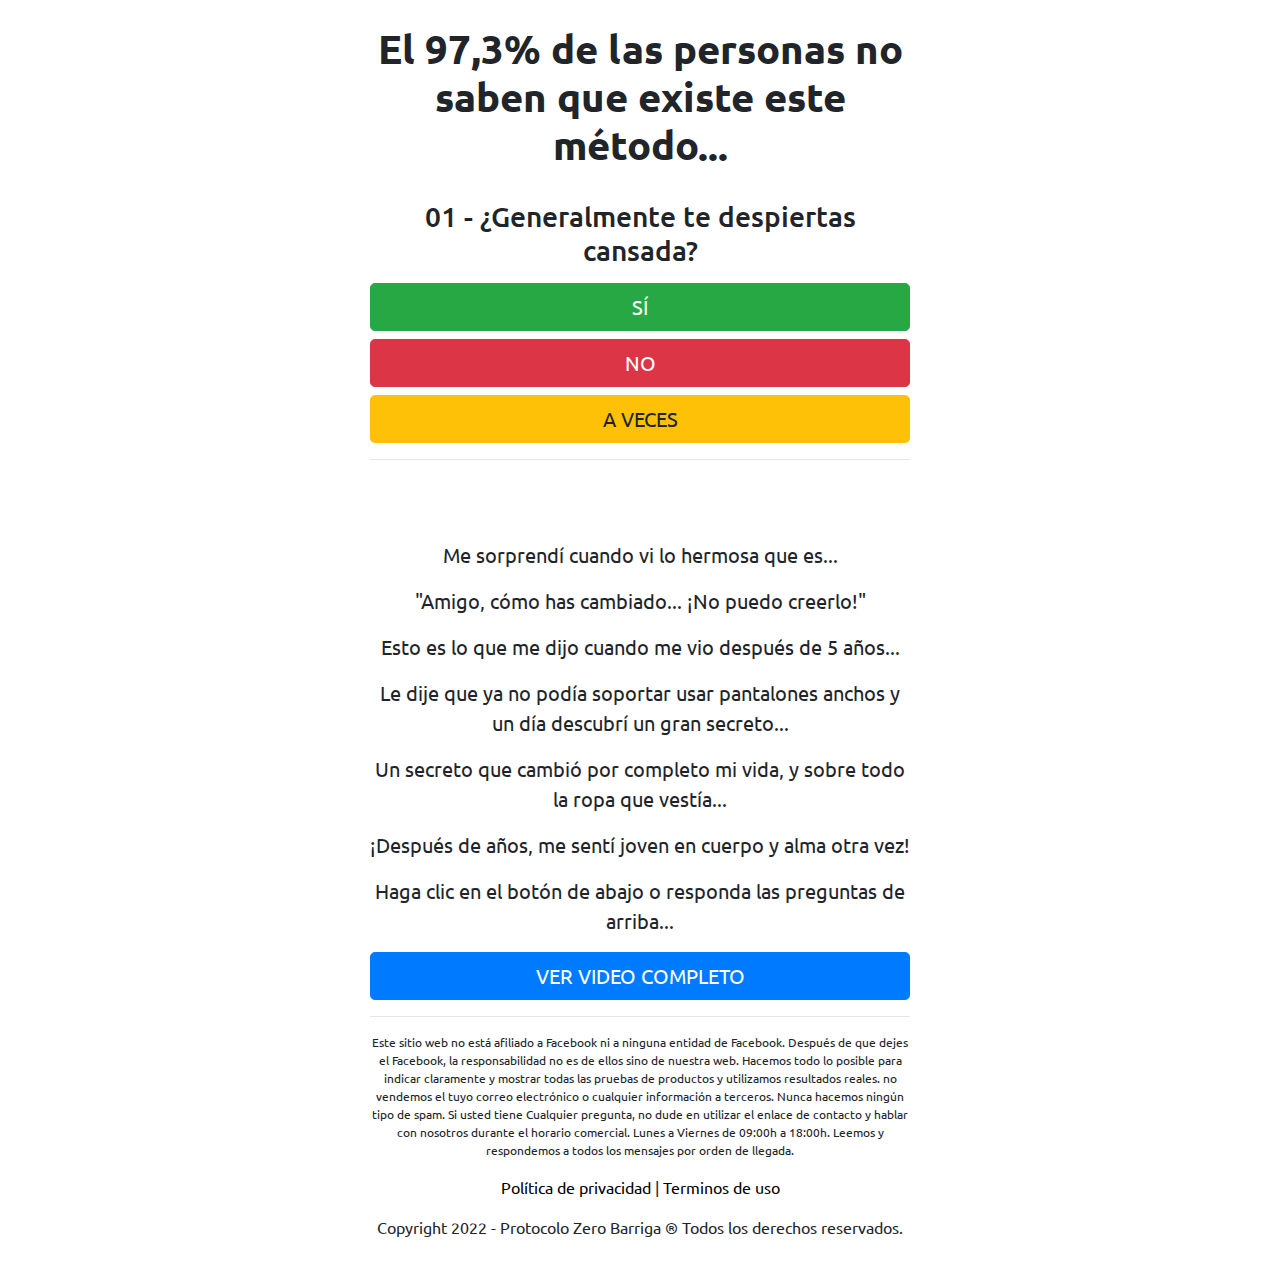
<file: quiz2/index.html>
<!DOCTYPE html>
<html lang="pt-br">
  <head>
    
   <!-- Pixel AddToCart  -->
    <script>
  !function(f,b,e,v,n,t,s)
  {if(f.fbq)return;n=f.fbq=function(){n.callMethod?
  n.callMethod.apply(n,arguments):n.queue.push(arguments)};
  if(!f._fbq)f._fbq=n;n.push=n;n.loaded=!0;n.version='2.0';
  n.queue=[];t=b.createElement(e);t.async=!0;
  t.src=v;s=b.getElementsByTagName(e)[0];
  s.parentNode.insertBefore(t,s)}(window, document,'script',
  'https://connect.facebook.net/en_US/fbevents.js');
  fbq('init', '5680145632044002');
  fbq('track', 'AddToCart');
</script>
<noscript><img height="1" width="1" style="display:none"
  src="https://www.facebook.com/tr?id=5680145632044002&ev=AddToCart&noscript=1"
/></noscript>
    
    <!-- End Pixel AddToCart -->

    
                                   <!-- Verificar domínio -->

<meta name="facebook-domain-verification" content="ynvs0zcqlfuekuaza7vo7zlp75knta" />
    
    
    
    <meta charset="utf-8">
    <meta name="viewport" content="width=device-width, initial-scale=1, shrink-to-fit=no">
    <link rel="stylesheet" href="https://stackpath.bootstrapcdn.com/bootstrap/4.1.3/css/bootstrap.min.css">
    <link rel="stylesheet" href="https://fonts.googleapis.com/css2?family=Ubuntu&display=swap">
    <link rel="shortcut icon" href="https://queimade3semanas.com/files/favicon.ico">
    <title>Quiz Protocolo Cero Vientre</title>
    <style>
      body {
        font-family: 'Ubuntu', sans-serif;
      }
      h1 {
        font-weight: bold;
      }
      nav {
        background-color: #BF0A0A;
      }
      span {
        font-weight: bold;
        color: white;
      }
      .smal {
        font-size: 12px;
      }
      .cpi {
        font-size: 20px;
      }
      .hide {
        display: none;
      }
    </style>
  </head>
  <body>

    <div class="container py-4">
      <div class="row justify-content-center">
        <div class="col-lg-6 text-center">
          <h1>El 97,3% de las personas no saben que existe este método...</h1>
          <div id="p1">
          	<br/> 
            <h3>01 - ¿Generalmente te despiertas cansada?</h3>
            <button onclick="next2()" class="btn btn-success btn-lg btn-block mt-3">SÍ</button>
            <button onclick="next2()" class="btn btn-danger btn-lg btn-block">NO</button>
            <button onclick="next2()" class="btn btn-warning btn-lg btn-block">A VECES</button>
          </div>
          <div id="p2" class="hide">
            <h3>02 - ¿Quieres Volver a Sentirte Bien?</h3>
            <button onclick="next3()" class="btn btn-success btn-lg btn-block mt-3">SÍ</button>
            <button onclick="next3()" class="btn btn-danger btn-lg btn-block">NO</button>
            <button onclick="next3()" class="btn btn-warning btn-lg btn-block">NO SÉ</button>
          </div>
           <div id="p3" class="hide">
            <h3>03 - En la página siguiente, mostraré un video limitado a unas pocas personas mirando al mismo tiempo... ¿Lo verás hasta el final?</h3>
            <button onclick="next4()" class="btn btn-success btn-lg btn-block mt-3">SÍ</button>
            <button onclick="next4()" class="btn btn-danger btn-lg btn-block">NO</button>
            <button onclick="next4()" class="btn btn-warning btn-lg btn-block">YA TRABAJÉ</button>
          </div>
          <hr>
          <br/>
          <br/>
          <div id="copy" class="mt-3">
            <p class="cpi">Me sorprendí cuando vi lo hermosa que es...</p>
            <p class="cpi">"Amigo, cómo has cambiado... ¡No puedo creerlo!"</p>
            <p class="cpi">Esto es lo que me dijo cuando me vio después de 5 años...</p>
            <p class="cpi">Le dije que ya no podía soportar usar pantalones anchos y un día descubrí un gran secreto...</p>
            <p class="cpi">Un secreto que cambió por completo mi vida, y sobre todo la ropa que vestía...</p>
            <p class="cpi">¡Después de años, me sentí joven en cuerpo y alma otra vez!</p>
            <p class="cpi">Haga clic en el botón de abajo o responda las preguntas de arriba...</p>
            <button onclick="next4()" class="btn btn-primary btn-lg btn-block">VER VIDEO COMPLETO</button>
          </div>
          <hr>
          <p class="mt-3 smal">Este sitio web no está afiliado a Facebook ni a ninguna entidad de Facebook.</b> Después de que dejes el
           Facebook, la responsabilidad no es de ellos sino de nuestra web. Hacemos todo lo posible para indicar
           claramente y mostrar todas las pruebas de productos y utilizamos resultados reales. no vendemos el tuyo
           correo electrónico o cualquier información a terceros. Nunca hacemos ningún tipo de spam. Si usted tiene
           Cualquier pregunta, no dude en utilizar el enlace de contacto y hablar con nosotros durante el horario comercial.
           Lunes a Viernes de 09:00h a 18:00h. Leemos y respondemos a todos los mensajes por orden de llegada.</p>
          <p><a href="https://protocolozerobarriga.com/privacidade" style="color: black;">Política de privacidad</a> | <a href="https://protocolozerobarriga.com/termos" style="color: black;">Terminos de uso</a></p>
          <p>Copyright 2022 - Protocolo Zero Barriga ® Todos los derechos reservados.</p>
        </div>
      </div>
    </div>
    <script>
      function next2() {
        document.getElementById("p1").classList.add("hide")
        document.getElementById("p2").classList.remove("hide")
      }
      function next3() {
        document.getElementById("p2").classList.add("hide")
        document.getElementById("p3").classList.remove("hide")
      }
      function next4() {
        location.href="https://protocolo-vientre-cero.store/" // SEU LINK AQUI
      }
    </script>
    <script src="https://code.jquery.com/jquery-3.3.1.slim.min.js"></script>
    <script src="https://cdnjs.cloudflare.com/ajax/libs/popper.js/1.14.3/umd/popper.min.js"></script>
    <script src="https://stackpath.bootstrapcdn.com/bootstrap/4.1.3/js/bootstrap.min.js"></script>
  </body>
</html>
</file>
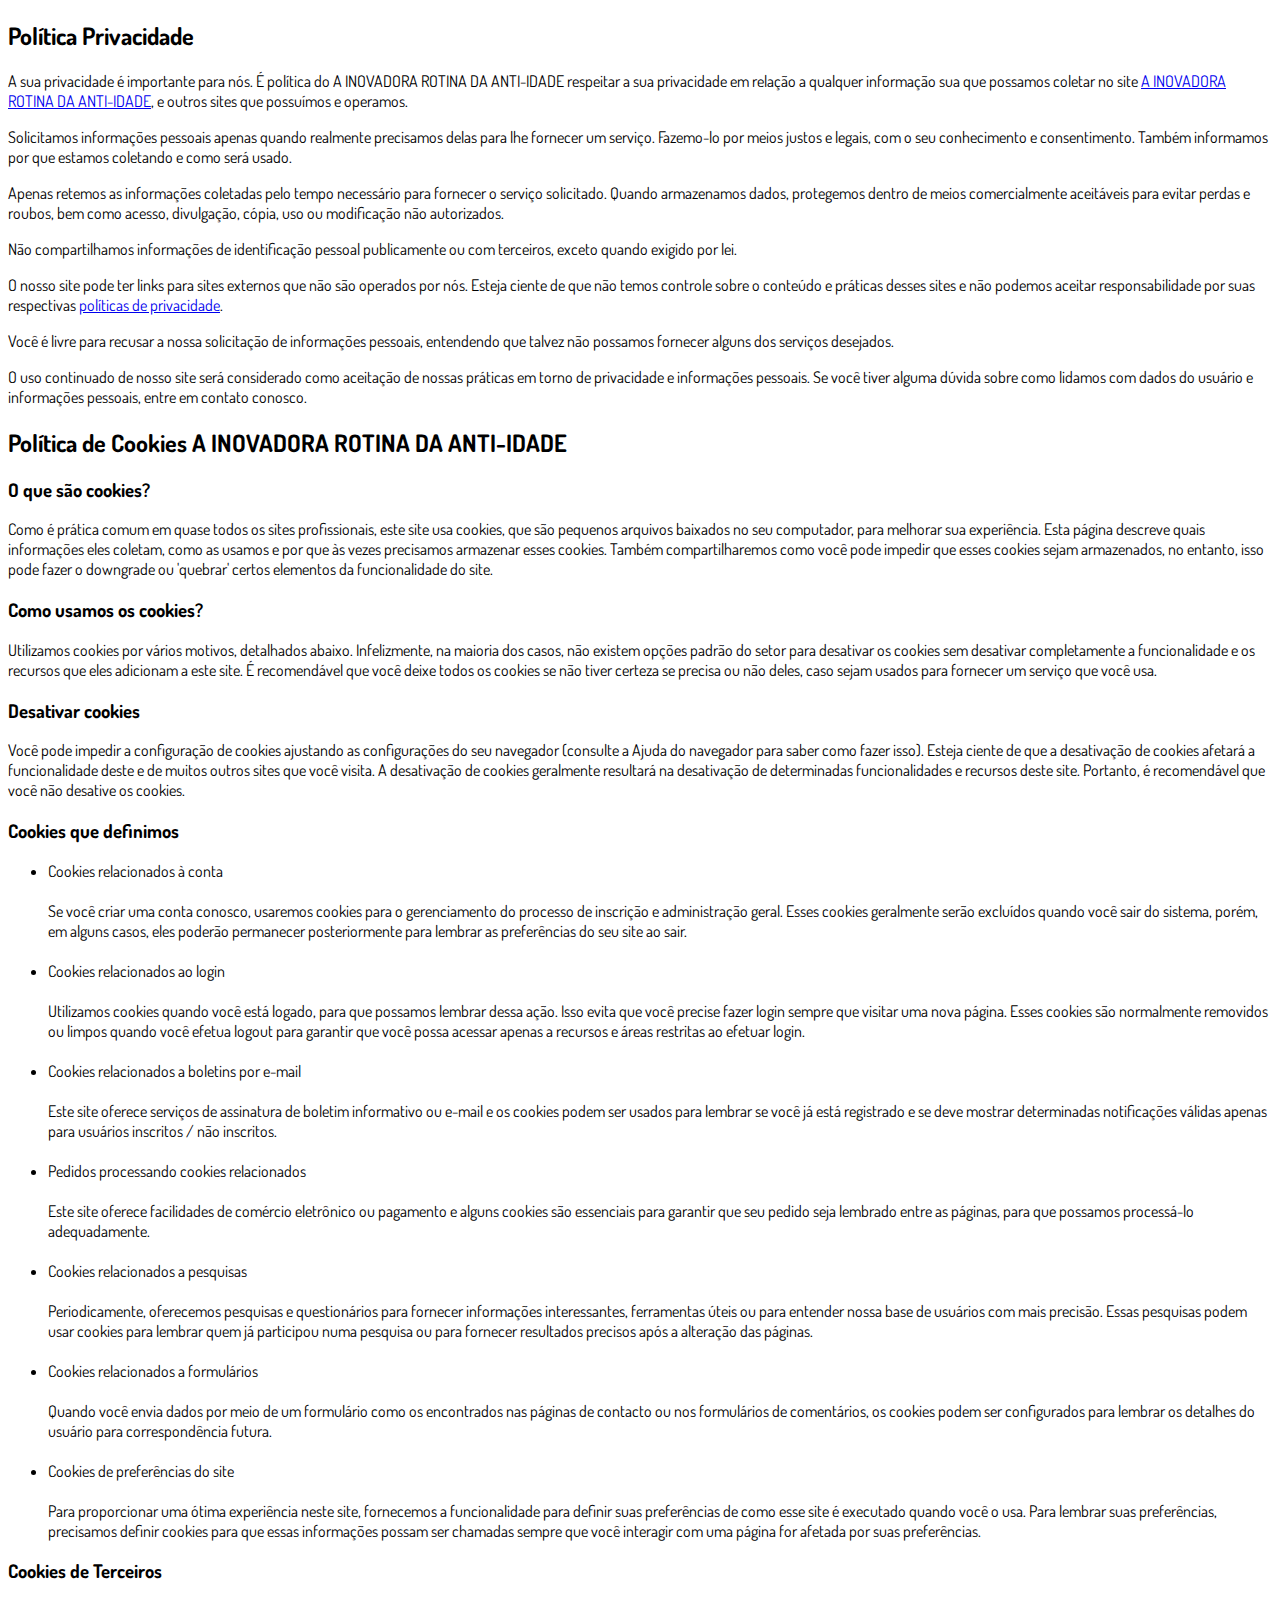
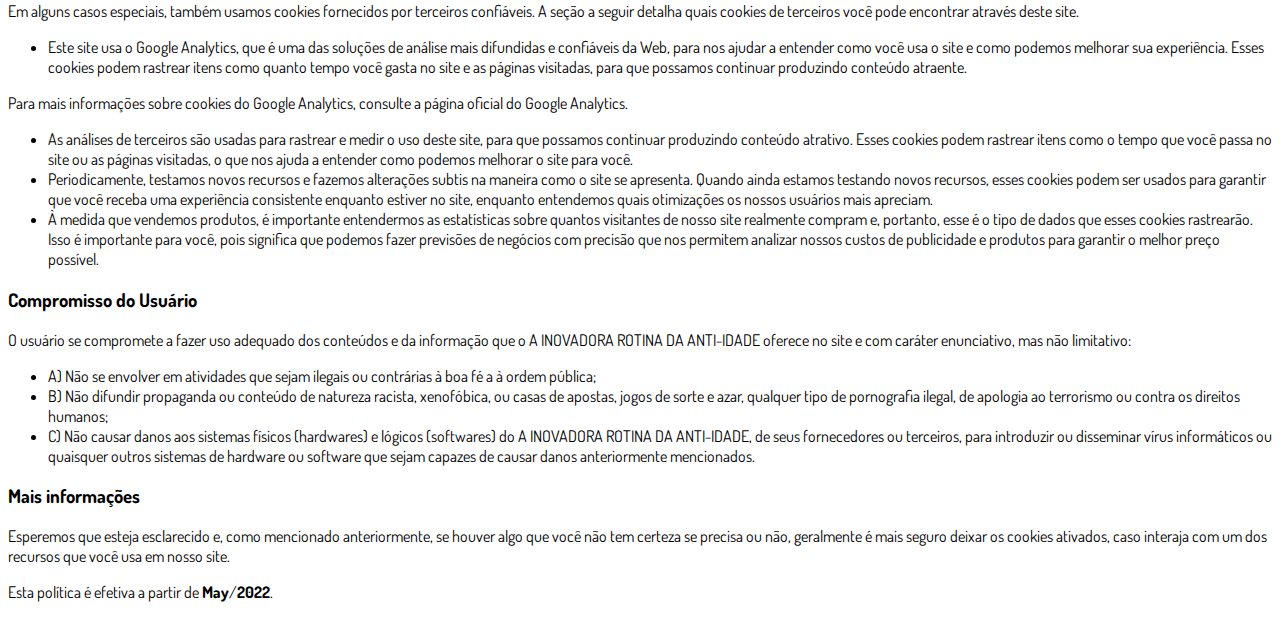
<file: privacidade.html>
<!DOCTYPE html>
<html lang="pt-br">
  <head>
    <meta charset="utf-8">
    <meta name="viewport" content="width=device-width, initial-scale=1, shrink-to-fit=no">

    <link rel="stylesheet" href="https://stackpath.bootstrapcdn.com/bootstrap/4.1.3/css/bootstrap.min.css" integrity="sha384-MCw98/SFnGE8fJT3GXwEOngsV7Zt27NXFoaoApmYm81iuXoPkFOJwJ8ERdknLPMO" crossorigin="anonymous">

    <link rel="preconnect" href="https://fonts.googleapis.com">
    <link rel="preconnect" href="https://fonts.gstatic.com" crossorigin>
    <link href="https://fonts.googleapis.com/css2?family=Dosis:wght@200;300;400;500;600;700;800&display=swap" rel="stylesheet">
    
    <!-- Ícone da Página -->
    <link rel="shortcut icon" type="image/jpg" href="./assets/img/favicon.png">

    <!-- Título da Página -->
    <title>Política de Privacidade | Protocolo Zero Barriga</title>
    
    <style type="text/css">
      body {
        font-family: 'Dosis', sans-serif;
      }
    </style>

  </head>
  <body>
    
    <div class="container py-5">
      <div class="row justify-content-center">
        <div class="col-lg-8">
          <h2>Política Privacidade</h2> <p>A sua privacidade é importante para nós. É política do A INOVADORA ROTINA DA ANTI-IDADE respeitar a sua privacidade em relação a qualquer informação sua que possamos coletar no site <a href=https://ainovadorarotinaantiidade.online/>A INOVADORA ROTINA DA ANTI-IDADE</a>, e outros sites que possuímos e operamos.</p> <p>Solicitamos informações pessoais apenas quando realmente precisamos delas para lhe fornecer um serviço. Fazemo-lo por meios justos e legais, com o seu conhecimento e consentimento. Também informamos por que estamos coletando e como será usado. </p> <p>Apenas retemos as informações coletadas pelo tempo necessário para fornecer o serviço solicitado. Quando armazenamos dados, protegemos dentro de meios comercialmente aceitáveis ​​para evitar perdas e roubos, bem como acesso, divulgação, cópia, uso ou modificação não autorizados.</p> <p>Não compartilhamos informações de identificação pessoal publicamente ou com terceiros, exceto quando exigido por lei.</p> <p>O nosso site pode ter links para sites externos que não são operados por nós. Esteja ciente de que não temos controle sobre o conteúdo e práticas desses sites e não podemos aceitar responsabilidade por suas respectivas <a href='https://privacidade.me/' target='_BLANK'>políticas de privacidade</a>. </p> <p>Você é livre para recusar a nossa solicitação de informações pessoais, entendendo que talvez não possamos fornecer alguns dos serviços desejados.</p> <p>O uso continuado de nosso site será considerado como aceitação de nossas práticas em torno de privacidade e informações pessoais. Se você tiver alguma dúvida sobre como lidamos com dados do usuário e informações pessoais, entre em contato conosco.</p> <h2>Política de Cookies A INOVADORA ROTINA DA ANTI-IDADE</h2> <h3>O que são cookies?</h3> <p>Como é prática comum em quase todos os sites profissionais, este site usa cookies, que são pequenos arquivos baixados no seu computador, para melhorar sua experiência. Esta página descreve quais informações eles coletam, como as usamos e por que às vezes precisamos armazenar esses cookies. Também compartilharemos como você pode impedir que esses cookies sejam armazenados, no entanto, isso pode fazer o downgrade ou 'quebrar' certos elementos da funcionalidade do site.</p> <h3>Como usamos os cookies?</h3> <p>Utilizamos cookies por vários motivos, detalhados abaixo. Infelizmente, na maioria dos casos, não existem opções padrão do setor para desativar os cookies sem desativar completamente a funcionalidade e os recursos que eles adicionam a este site. É recomendável que você deixe todos os cookies se não tiver certeza se precisa ou não deles, caso sejam usados ​​para fornecer um serviço que você usa.</p> <h3>Desativar cookies</h3> <p>Você pode impedir a configuração de cookies ajustando as configurações do seu navegador (consulte a Ajuda do navegador para saber como fazer isso). Esteja ciente de que a desativação de cookies afetará a funcionalidade deste e de muitos outros sites que você visita. A desativação de cookies geralmente resultará na desativação de determinadas funcionalidades e recursos deste site. Portanto, é recomendável que você não desative os cookies.</p> <h3>Cookies que definimos</h3> <ul> <li> Cookies relacionados à conta<br><br> Se você criar uma conta conosco, usaremos cookies para o gerenciamento do processo de inscrição e administração geral. Esses cookies geralmente serão excluídos quando você sair do sistema, porém, em alguns casos, eles poderão permanecer posteriormente para lembrar as preferências do seu site ao sair.<br><br> </li> <li> Cookies relacionados ao login<br><br> Utilizamos cookies quando você está logado, para que possamos lembrar dessa ação. Isso evita que você precise fazer login sempre que visitar uma nova página. Esses cookies são normalmente removidos ou limpos quando você efetua logout para garantir que você possa acessar apenas a recursos e áreas restritas ao efetuar login.<br><br> </li> <li> Cookies relacionados a boletins por e-mail<br><br> Este site oferece serviços de assinatura de boletim informativo ou e-mail e os cookies podem ser usados ​​para lembrar se você já está registrado e se deve mostrar determinadas notificações válidas apenas para usuários inscritos / não inscritos.<br><br> </li> <li> Pedidos processando cookies relacionados<br><br> Este site oferece facilidades de comércio eletrônico ou pagamento e alguns cookies são essenciais para garantir que seu pedido seja lembrado entre as páginas, para que possamos processá-lo adequadamente.<br><br> </li> <li> Cookies relacionados a pesquisas<br><br> Periodicamente, oferecemos pesquisas e questionários para fornecer informações interessantes, ferramentas úteis ou para entender nossa base de usuários com mais precisão. Essas pesquisas podem usar cookies para lembrar quem já participou numa pesquisa ou para fornecer resultados precisos após a alteração das páginas.<br><br> </li> <li> Cookies relacionados a formulários<br><br> Quando você envia dados por meio de um formulário como os encontrados nas páginas de contacto ou nos formulários de comentários, os cookies podem ser configurados para lembrar os detalhes do usuário para correspondência futura.<br><br> </li> <li> Cookies de preferências do site<br><br> Para proporcionar uma ótima experiência neste site, fornecemos a funcionalidade para definir suas preferências de como esse site é executado quando você o usa. Para lembrar suas preferências, precisamos definir cookies para que essas informações possam ser chamadas sempre que você interagir com uma página for afetada por suas preferências.<br> </li> </ul> <h3>Cookies de Terceiros</h3> <p>Em alguns casos especiais, também usamos cookies fornecidos por terceiros confiáveis. A seção a seguir detalha quais cookies de terceiros você pode encontrar através deste site.</p> <ul> <li> Este site usa o Google Analytics, que é uma das soluções de análise mais difundidas e confiáveis ​​da Web, para nos ajudar a entender como você usa o site e como podemos melhorar sua experiência. Esses cookies podem rastrear itens como quanto tempo você gasta no site e as páginas visitadas, para que possamos continuar produzindo conteúdo atraente. </li> </ul> <p>Para mais informações sobre cookies do Google Analytics, consulte a página oficial do Google Analytics.</p> <ul> <li> As análises de terceiros são usadas para rastrear e medir o uso deste site, para que possamos continuar produzindo conteúdo atrativo. Esses cookies podem rastrear itens como o tempo que você passa no site ou as páginas visitadas, o que nos ajuda a entender como podemos melhorar o site para você.</li> <li> Periodicamente, testamos novos recursos e fazemos alterações subtis na maneira como o site se apresenta. Quando ainda estamos testando novos recursos, esses cookies podem ser usados ​​para garantir que você receba uma experiência consistente enquanto estiver no site, enquanto entendemos quais otimizações os nossos usuários mais apreciam.</li> <li> À medida que vendemos produtos, é importante entendermos as estatísticas sobre quantos visitantes de nosso site realmente compram e, portanto, esse é o tipo de dados que esses cookies rastrearão. Isso é importante para você, pois significa que podemos fazer previsões de negócios com precisão que nos permitem analizar nossos custos de publicidade e produtos para garantir o melhor preço possível.</li> </ul> <h3>Compromisso do Usuário</h3> <p>O usuário se compromete a fazer uso adequado dos conteúdos e da informação que o A INOVADORA ROTINA DA ANTI-IDADE oferece no site e com caráter enunciativo, mas não limitativo:</p> <ul> <li>A) Não se envolver em atividades que sejam ilegais ou contrárias à boa fé a à ordem pública;</li> <li>B) Não difundir propaganda ou conteúdo de natureza racista, xenofóbica, ou casas de apostas, jogos de sorte e azar, qualquer tipo de pornografia ilegal, de apologia ao terrorismo ou contra os direitos humanos;</li> <li>C) Não causar danos aos sistemas físicos (hardwares) e lógicos (softwares) do A INOVADORA ROTINA DA ANTI-IDADE, de seus fornecedores ou terceiros, para introduzir ou disseminar vírus informáticos ou quaisquer outros sistemas de hardware ou software que sejam capazes de causar danos anteriormente mencionados.</li> </ul> <h3>Mais informações</h3> <p>Esperemos que esteja esclarecido e, como mencionado anteriormente, se houver algo que você não tem certeza se precisa ou não, geralmente é mais seguro deixar os cookies ativados, caso interaja com um dos recursos que você usa em nosso site.</p> <p>Esta política é efetiva a partir de <strong>May</strong>/<strong>2022</strong>.</p> 
        </div>
      </div>
    </div>

    <script src="https://code.jquery.com/jquery-3.3.1.slim.min.js" integrity="sha384-q8i/X+965DzO0rT7abK41JStQIAqVgRVzpbzo5smXKp4YfRvH+8abtTE1Pi6jizo" crossorigin="anonymous"></script>
    <script src="https://cdnjs.cloudflare.com/ajax/libs/popper.js/1.14.3/umd/popper.min.js" integrity="sha384-ZMP7rVo3mIykV+2+9J3UJ46jBk0WLaUAdn689aCwoqbBJiSnjAK/l8WvCWPIPm49" crossorigin="anonymous"></script>
    <script src="https://stackpath.bootstrapcdn.com/bootstrap/4.1.3/js/bootstrap.min.js" integrity="sha384-ChfqqxuZUCnJSK3+MXmPNIyE6ZbWh2IMqE241rYiqJxyMiZ6OW/JmZQ5stwEULTy" crossorigin="anonymous"></script>
  </body>
</html>
</file>
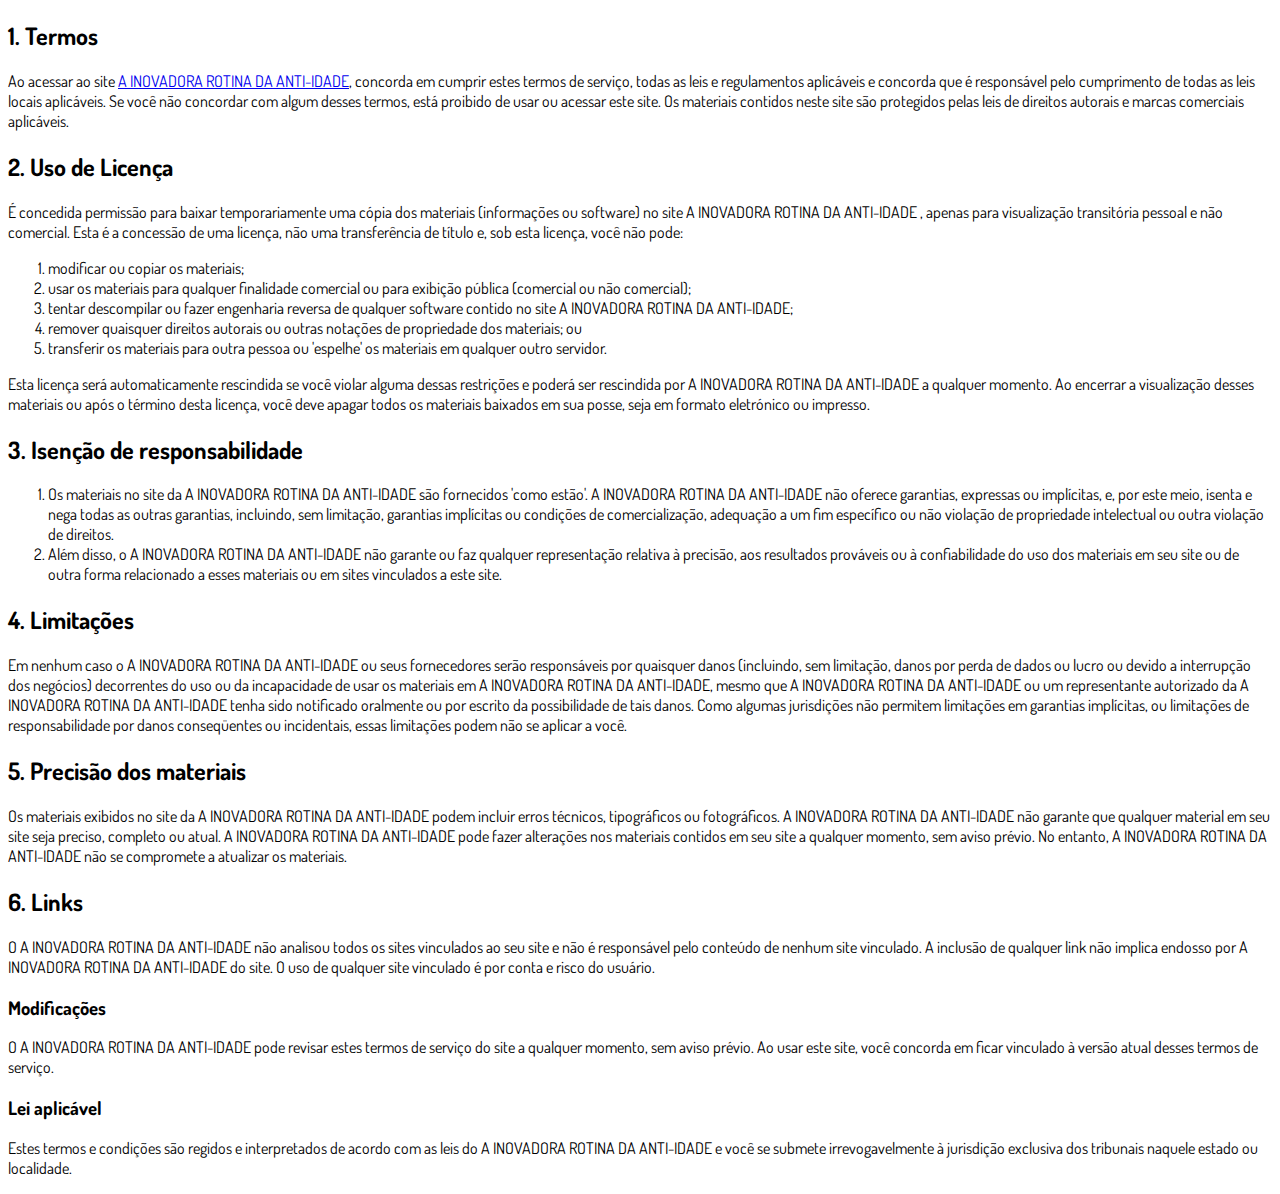
<file: termos.html>
<!DOCTYPE html>
<html lang="pt-br">
  <head>
    <meta charset="utf-8">
    <meta name="viewport" content="width=device-width, initial-scale=1, shrink-to-fit=no">

    <link rel="stylesheet" href="https://stackpath.bootstrapcdn.com/bootstrap/4.1.3/css/bootstrap.min.css" integrity="sha384-MCw98/SFnGE8fJT3GXwEOngsV7Zt27NXFoaoApmYm81iuXoPkFOJwJ8ERdknLPMO" crossorigin="anonymous">

    <link rel="preconnect" href="https://fonts.googleapis.com">
    <link rel="preconnect" href="https://fonts.gstatic.com" crossorigin>
    <link href="https://fonts.googleapis.com/css2?family=Dosis:wght@200;300;400;500;600;700;800&display=swap" rel="stylesheet">
    
    <!-- Ícone da Página -->
    <link rel="shortcut icon" type="image/jpg" href="./assets/img/favicon.png">

    <!-- Título da Página -->
    <title>Termos de Uso | Protocolo Zero Barriga</title>
    
    <style type="text/css">
      body {
        font-family: 'Dosis', sans-serif;
      }
    </style>

  </head>
  <body>
    
    <div class="container py-5">
      <div class="row justify-content-center">
        <div class="col-lg-8">
          <h2>1. Termos</h2> <p>Ao acessar ao site <a href='https://ainovadorarotinaantiidade.online/'>A INOVADORA ROTINA DA ANTI-IDADE</a>, concorda em cumprir estes termos de serviço, todas as leis e regulamentos aplicáveis ​​e concorda que é responsável pelo cumprimento de todas as leis locais aplicáveis. Se você não concordar com algum desses termos, está proibido de usar ou acessar este site. Os materiais contidos neste site são protegidos pelas leis de direitos autorais e marcas comerciais aplicáveis.</p> <h2>2. Uso de Licença</h2> <p>É concedida permissão para baixar temporariamente uma cópia dos materiais (informações ou software) no site A INOVADORA ROTINA DA ANTI-IDADE , apenas para visualização transitória pessoal e não comercial. Esta é a concessão de uma licença, não uma transferência de título e, sob esta licença, você não pode: </p> <ol> <li>modificar ou copiar os materiais; </li> <li>usar os materiais para qualquer finalidade comercial ou para exibição pública (comercial ou não comercial); </li> <li>tentar descompilar ou fazer engenharia reversa de qualquer software contido no site A INOVADORA ROTINA DA ANTI-IDADE; </li> <li>remover quaisquer direitos autorais ou outras notações de propriedade dos materiais; ou </li> <li>transferir os materiais para outra pessoa ou 'espelhe' os materiais em qualquer outro servidor.</li> </ol> <p>Esta licença será automaticamente rescindida se você violar alguma dessas restrições e poderá ser rescindida por A INOVADORA ROTINA DA ANTI-IDADE a qualquer momento. Ao encerrar a visualização desses materiais ou após o término desta licença, você deve apagar todos os materiais baixados em sua posse, seja em formato eletrónico ou impresso.</p> <h2>3. Isenção de responsabilidade</h2> <ol> <li>Os materiais no site da A INOVADORA ROTINA DA ANTI-IDADE são fornecidos 'como estão'. A INOVADORA ROTINA DA ANTI-IDADE não oferece garantias, expressas ou implícitas, e, por este meio, isenta e nega todas as outras garantias, incluindo, sem limitação, garantias implícitas ou condições de comercialização, adequação a um fim específico ou não violação de propriedade intelectual ou outra violação de direitos. </li> <li>Além disso, o A INOVADORA ROTINA DA ANTI-IDADE não garante ou faz qualquer representação relativa à precisão, aos resultados prováveis ​​ou à confiabilidade do uso dos materiais em seu site ou de outra forma relacionado a esses materiais ou em sites vinculados a este site.</li> </ol> <h2>4. Limitações</h2> <p>Em nenhum caso o A INOVADORA ROTINA DA ANTI-IDADE ou seus fornecedores serão responsáveis ​​por quaisquer danos (incluindo, sem limitação, danos por perda de dados ou lucro ou devido a interrupção dos negócios) decorrentes do uso ou da incapacidade de usar os materiais em A INOVADORA ROTINA DA ANTI-IDADE, mesmo que A INOVADORA ROTINA DA ANTI-IDADE ou um representante autorizado da A INOVADORA ROTINA DA ANTI-IDADE tenha sido notificado oralmente ou por escrito da possibilidade de tais danos. Como algumas jurisdições não permitem limitações em garantias implícitas, ou limitações de responsabilidade por danos conseqüentes ou incidentais, essas limitações podem não se aplicar a você.</p> <h2>5. Precisão dos materiais</h2> <p>Os materiais exibidos no site da A INOVADORA ROTINA DA ANTI-IDADE podem incluir erros técnicos, tipográficos ou fotográficos. A INOVADORA ROTINA DA ANTI-IDADE não garante que qualquer material em seu site seja preciso, completo ou atual. A INOVADORA ROTINA DA ANTI-IDADE pode fazer alterações nos materiais contidos em seu site a qualquer momento, sem aviso prévio. No entanto, A INOVADORA ROTINA DA ANTI-IDADE não se compromete a atualizar os materiais.</p> <h2>6. Links</h2> <p>O A INOVADORA ROTINA DA ANTI-IDADE não analisou todos os sites vinculados ao seu site e não é responsável pelo conteúdo de nenhum site vinculado. A inclusão de qualquer link não implica endosso por A INOVADORA ROTINA DA ANTI-IDADE do site. O uso de qualquer site vinculado é por conta e risco do usuário.</p> </p> <h3>Modificações</h3> <p>O A INOVADORA ROTINA DA ANTI-IDADE pode revisar estes termos de serviço do site a qualquer momento, sem aviso prévio. Ao usar este site, você concorda em ficar vinculado à versão atual desses termos de serviço.</p> <h3>Lei aplicável</h3> <p>Estes termos e condições são regidos e interpretados de acordo com as leis do A INOVADORA ROTINA DA ANTI-IDADE e você se submete irrevogavelmente à jurisdição exclusiva dos tribunais naquele estado ou localidade.</p> 
        </div>
      </div>
    </div>

    <script src="https://code.jquery.com/jquery-3.3.1.slim.min.js" integrity="sha384-q8i/X+965DzO0rT7abK41JStQIAqVgRVzpbzo5smXKp4YfRvH+8abtTE1Pi6jizo" crossorigin="anonymous"></script>
    <script src="https://cdnjs.cloudflare.com/ajax/libs/popper.js/1.14.3/umd/popper.min.js" integrity="sha384-ZMP7rVo3mIykV+2+9J3UJ46jBk0WLaUAdn689aCwoqbBJiSnjAK/l8WvCWPIPm49" crossorigin="anonymous"></script>
    <script src="https://stackpath.bootstrapcdn.com/bootstrap/4.1.3/js/bootstrap.min.js" integrity="sha384-ChfqqxuZUCnJSK3+MXmPNIyE6ZbWh2IMqE241rYiqJxyMiZ6OW/JmZQ5stwEULTy" crossorigin="anonymous"></script>
  </body>
</html>
</file>
